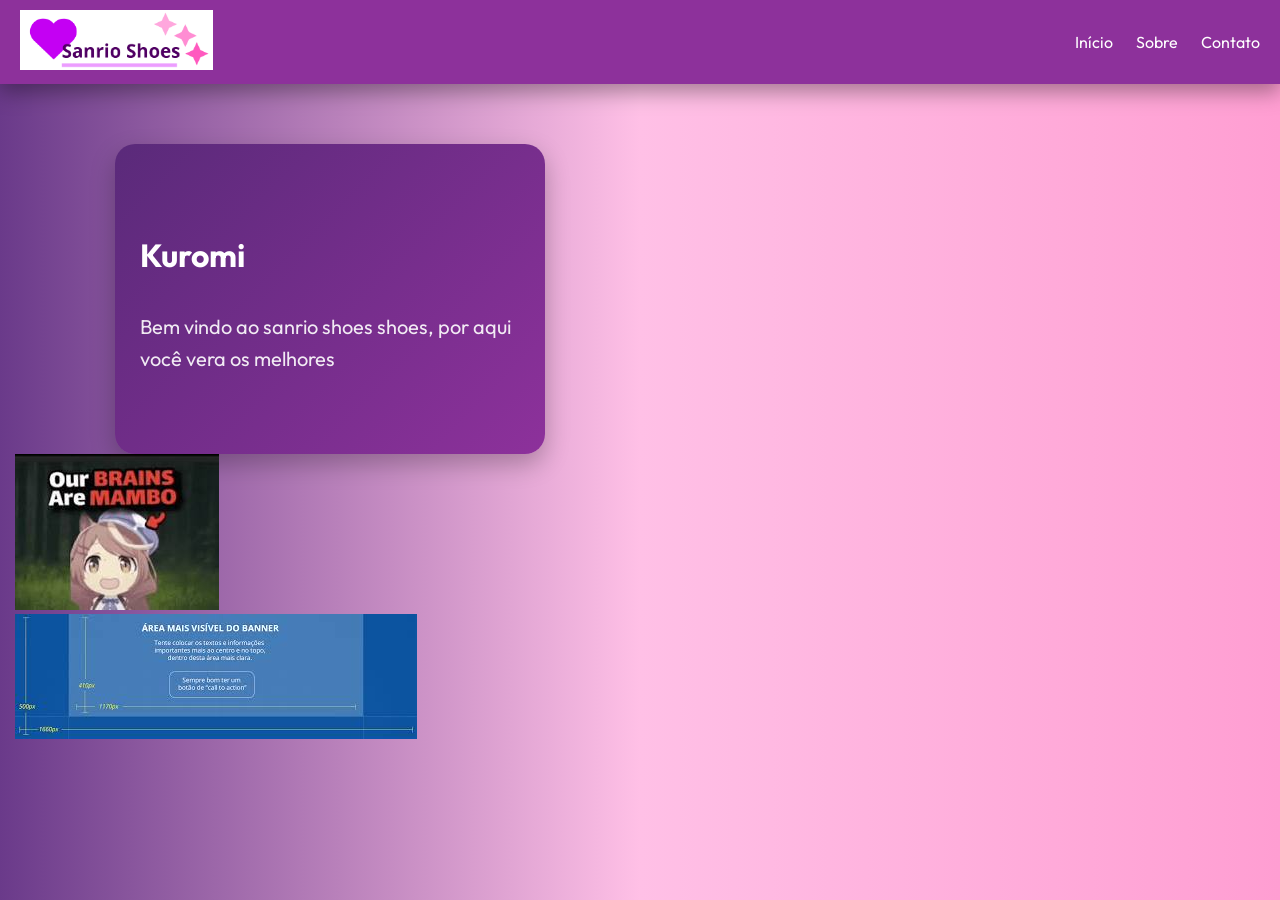
<file: site sapatos/index.html>
<!DOCTYPE html>
<html lang="pt-BR">
<head>
<meta charset="UTF-8">
<meta name="viewport" content="width=device-width, initial-scale=1.0">
<title>Sanrio Shoes</title>
<link rel="icon" type="image/png" href="logo sns.png">
<link rel="stylesheet" href="style.css">
<link href="https://fonts.googleapis.com/css2?family=Outfit:wght@300;400;600&family=UnifrakturCook&display=swap" rel="stylesheet">
</head>
<body>

<div class="navbar">
  <div class="logo">
    <img src="sasnrio.png" alt="Logo">
  </div>
  <div class="menu">
    <a href="Início">Início</a>
    <a href="Sobre">Sobre</a>
    <a href="Contato">Contato</a>
  </div>
</div>

<div class="bloco-imagem">

    <div class="texto esquerda"> 
      <h2>Kuromi</h2>
      <p>
        Bem vindo ao sanrio shoes shoes, por aqui você vera os melhores
      </p>
    </div>
<div class="carrossel">
  <div class="slides">
    <img src="download (2).jpg" alt="2">
    <img src="images (1).jpg" alt="1">
  </div>
</div>
<script src="js.js"></script>
</file>
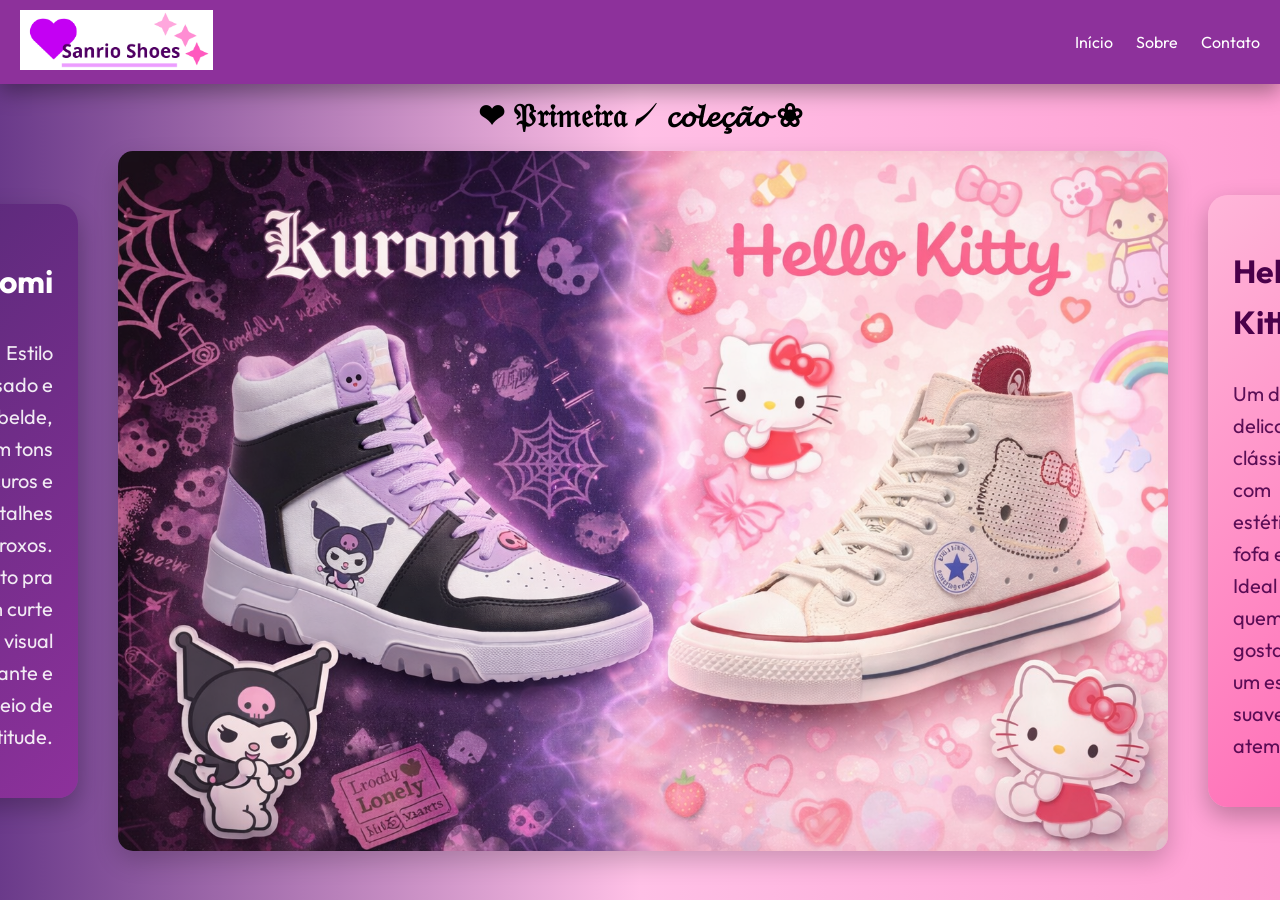
<file: KuromieHelloKitty/Menu/index.html>
<!DOCTYPE html>
<html lang="pt-BR">
<head>
<meta charset="UTF-8">
<meta name="viewport" content="width=device-width, initial-scale=1.0">
<title>Sanrio Shoes</title>
<link rel="icon" type="image/png" href="logo sns.png">
<link rel="stylesheet" href="style.css">
<link href="https://fonts.googleapis.com/css2?family=Outfit:wght@300;400;600&family=UnifrakturCook&display=swap" rel="stylesheet">
</head>
<body>

    <div class="navbar">
        <div class="logo">
            <img src="/KuromieHelloKitty/AllPics/sasnrio.png" alt="Logo">
        </div>
        <div class="menu">
            <a href="catalogo.html">Início</a>
            <a href="#">Sobre</a>
            <a href="#">Contato</a>
        </div>
    </div>

    <h1><strong>❤ 𝔓𝔯𝔦𝔪𝔢𝔦𝔯𝔞 / 𝓬𝓸𝓵𝓮𝓬̧𝓪̃𝓸 ❀</strong></h1>

    <div class="bloco-imagem">

        <div class="texto esquerda" onclick="location.href='Kuromi.html'">
            <h2>Kuromi</h2>
            <p>
            Estilo ousado e rebelde, com tons escuros e detalhes roxos.
            Perfeito pra quem curte um visual marcante e cheio de atitude.
            </p>
        </div>

        <div class="img-wrap">
            <a href="Kuromi.html" class="link-img esquerda-link"></a>
            <a href="Hello.html" class="link-img direita-link"></a>

            <img src="/KuromieHelloKitty/AllPics/ChatGPT Image 15 de abr. de 2026, 15_49_34.png" class="foto">

            <div class="overlay left"></div>
            <div class="overlay right"></div>
        </div>

        <div class="texto direita" onclick="location.href='Hello.html'">
            <h2>Hello Kitty</h2>
            <p>
            Um design delicado e clássico, com estética fofa e leve.
            Ideal pra quem gosta de um estilo suave e atemporal.
            </p>
        </div>

    </div>

</body>
</html>
</file>
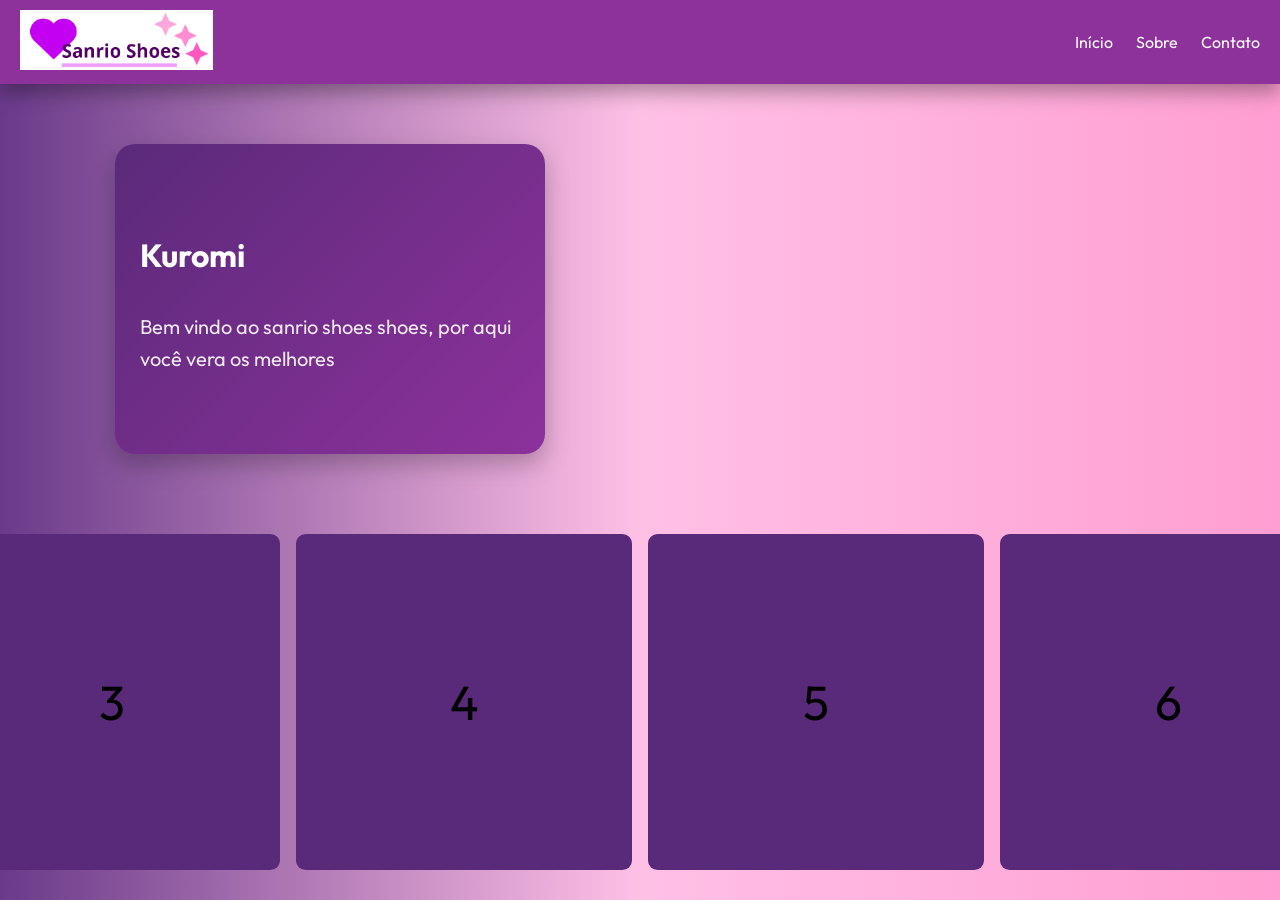
<file: site sapatos/site sapatos/index.html>
<!DOCTYPE html>
<html lang="pt-BR">
<head>
<meta charset="UTF-8">
<meta name="viewport" content="width=device-width, initial-scale=1.0">
<title>Sanrio Shoes</title>
<link rel="icon" type="image/png" href="logo sns.png">
<link rel="stylesheet" href="style.css">
<link href="https://fonts.googleapis.com/css2?family=Outfit:wght@300;400;600&family=UnifrakturCook&display=swap" rel="stylesheet">
</head>
<body>

<div class="navbar">
  <div class="logo">
    <img src="sasnrio.png" alt="Logo">
  </div>
  <div class="menu">
    <a href="Início">Início</a>
    <a href="Sobre">Sobre</a>
    <a href="Contato">Contato</a>
  </div>
</div>

<div class="bloco-imagem">

    <div class="texto esquerda"> 
      <h2>Kuromi</h2>
      <p>
        Bem vindo ao sanrio shoes shoes, por aqui você vera os melhores
      </p>
</div>
<br>
<br>
<br>
<br>
<div class="carouseul">
  <div class="group">
    <div class="card"><img src="images (1).jpg" alt="1"></div>
    <div class="card">2</div>
    <div class="card">3</div>
    <div class="card">4</div>
    <div class="card">5</div>
    <div class="card">6</div>
  </div>
</div>
</file>
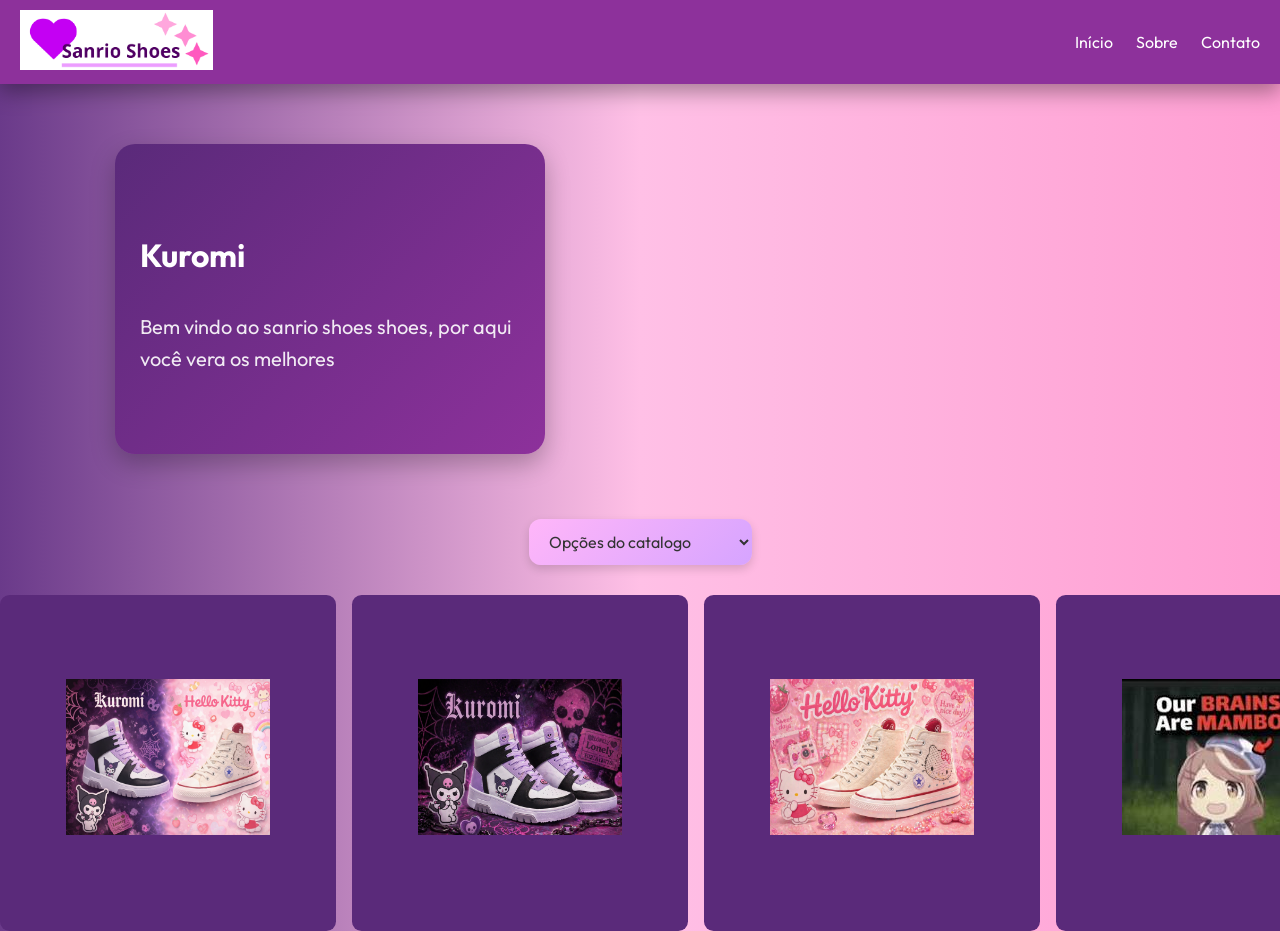
<file: KuromieHelloKitty/Menu/catalogo.html>
<!DOCTYPE html>
<html lang="pt-BR">
<head>
<meta charset="UTF-8">
<meta name="viewport" content="width=device-width, initial-scale=1.0">
<title>Sanrio Shoes</title>
<link rel="icon" type="image/png" href="logo sns.png">
<link rel="stylesheet" href="cat.css">
<link href="https://fonts.googleapis.com/css2?family=Outfit:wght@300;400;600&family=UnifrakturCook&display=swap" rel="stylesheet">
</head>
<body>

  <div class="navbar">
    <div class="logo">
      <img src="/KuromieHelloKitty/AllPics/sasnrio.png" alt="Logo">
    </div>
    <div class="menu">
      <a href="catalogo.html">Início</a>
      <a href="#">Sobre</a>
      <a href="#">Contato</a>
    </div>
  </div>
  <div class="posicao">
    <div class="bloco-imagem">
      <div class="texto esquerda"> 
        <h2>Kuromi</h2>
        <p>
          Bem vindo ao sanrio shoes shoes, por aqui você vera os melhores
        </p>
      </div>
    </div>
    <br>
    <div class="carretel">
      <select id="opicoes" onchange="redir(this.value)">
        <option>Opções do catalogo</option>
        <optgroup label="Coloções">
          <option value="index.html">Kuromi e HelloKitty</option>
          <option value="#">Keroppi e Cinnamoroll</option>
        </optgroup>
        <optgroup label="Sapatos">
          <option value="Kuromi.html">Tenis Kuromi</option>
          <option value="Hello.html">Tenis Kuromi</option>
        </optgroup>
        <optgroup label="Sandalia">
          <option value="#">Sandalia Keroppi</option>
          <option value="#">Sandalia Cinnamoroll</option>
        </optgroup>
      </select>
    </div>
  </div>



  <div class="carouseul">
    <div class="group">
      <div class="card"><img src="/KuromieHelloKitty/AllPics/ChatGPT Image 15 de abr. de 2026, 15_49_34.png" alt="Kuromi e HelloKitty" class="img-1"></div>
      <div class="card"><img src="/KuromieHelloKitty/AllPics/ChatGPT Image 22 de abr. de 2026, 15_38_09.png" alt="Kuromi" class="img-2"></div>
      <div class="card"><img src="/KuromieHelloKitty/AllPics/ChatGPT Image 22 de abr. de 2026, 15_38_14.png" alt="HelloKitty" class="img-3"></div>
      <div class="card"><img src="/KuromieHelloKitty/AllPics/download (2).jpg" alt="Keroppi e Cinnamoroll" class="img-4"></div>
      <div class="card"><img src="/KuromieHelloKitty/AllPics/download (2).jpg" alt="Keroppi" class="img-5"></div>
      <div class="card"><img src="/KuromieHelloKitty/AllPics/download (2).jpg" alt="Cinnamoroll" class="img-6"></div>
      <div class="card"><img src="/KuromieHelloKitty/AllPics/ChatGPT Image 15 de abr. de 2026, 15_49_34.png" alt="Kuromi e HelloKitty" class="img-1"></div>
      <div class="card"><img src="/KuromieHelloKitty/AllPics/ChatGPT Image 22 de abr. de 2026, 15_38_09.png" alt="Kuromi" class="img-2"></div>
      <div class="card"><img src="/KuromieHelloKitty/AllPics/ChatGPT Image 22 de abr. de 2026, 15_38_14.png" alt="HelloKitty" class="img-3"></div>
      <div class="card"><img src="/KuromieHelloKitty/AllPics/download (2).jpg" alt="Keroppi e Cinnamoroll" class="img-4"></div>
      <div class="card"><img src="/KuromieHelloKitty/AllPics/download (2).jpg" alt="Keroppi" class="img-5"></div>
      <div class="card"><img src="/KuromieHelloKitty/AllPics/download (2).jpg" alt="Cinnamoroll" class="img-6"></div>
    </div>
  </div>
</body>
<script>
  function redir(link) {
    if (link) {
      window.location.href = link;
    }
  }
</script>
</html>
</file>
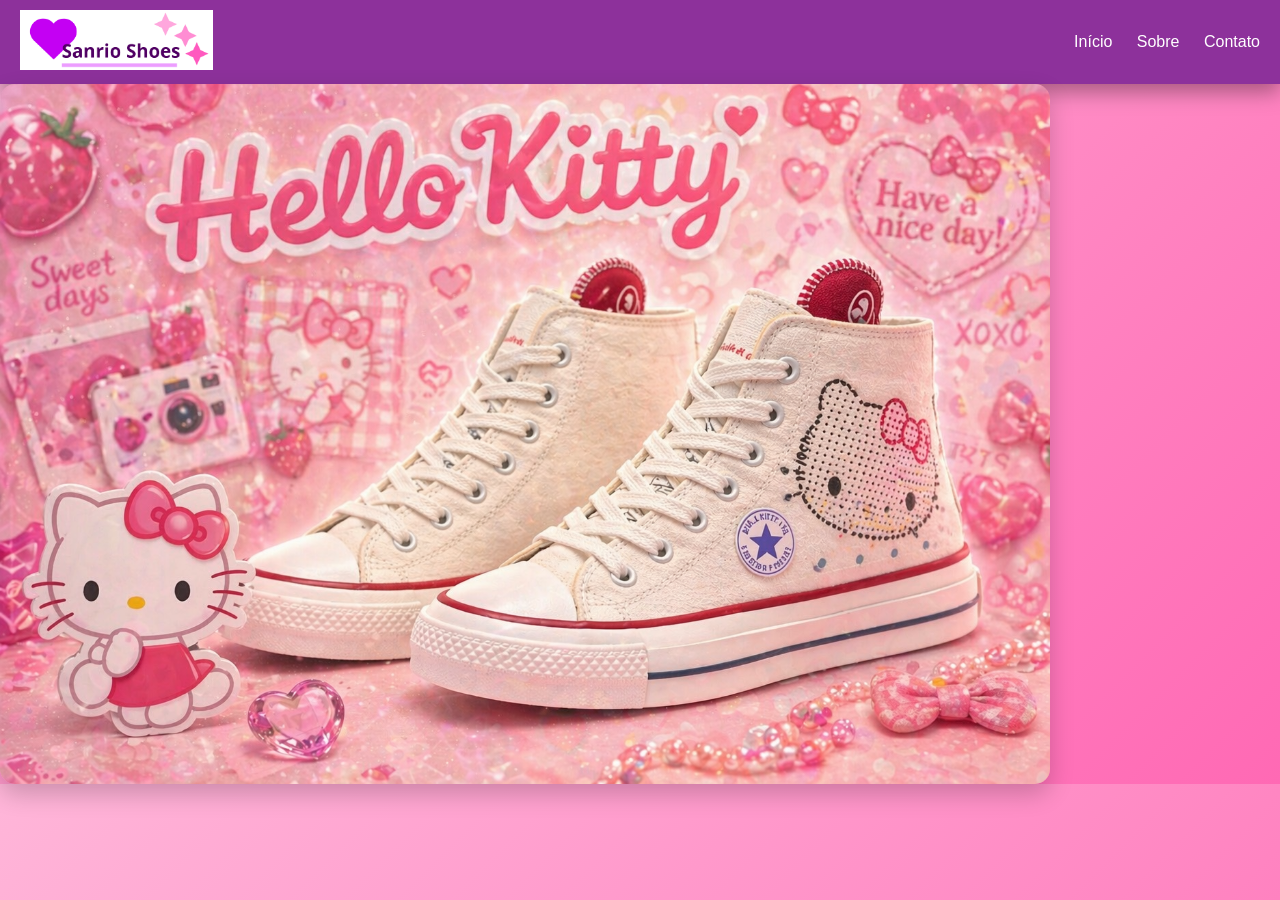
<file: KuromieHelloKitty/Menu/Hello.html>
<!DOCTYPE html>
<html lang="en">
<head>
    <meta charset="UTF-8">
    <meta name="viewport" content="width=device-width, initial-scale=1.0">
    <title>Document</title>
    <link rel="stylesheet" href="kitty.css">
</head>
<body>
    <div class="navbar">
        <div class="logo">
            <img src="/KuromieHelloKitty/AllPics/sasnrio.png" alt="Logo">
        </div>
        <div class="menu">
            <a href="catalogo.html">Início</a>
            <a href="#">Sobre</a>
            <a href="#">Contato</a>
        </div>
    </div>
    <img src="/KuromieHelloKitty/AllPics/ChatGPT Image 22 de abr. de 2026, 15_38_14.png" class="foto">
</body>
</html>
</file>
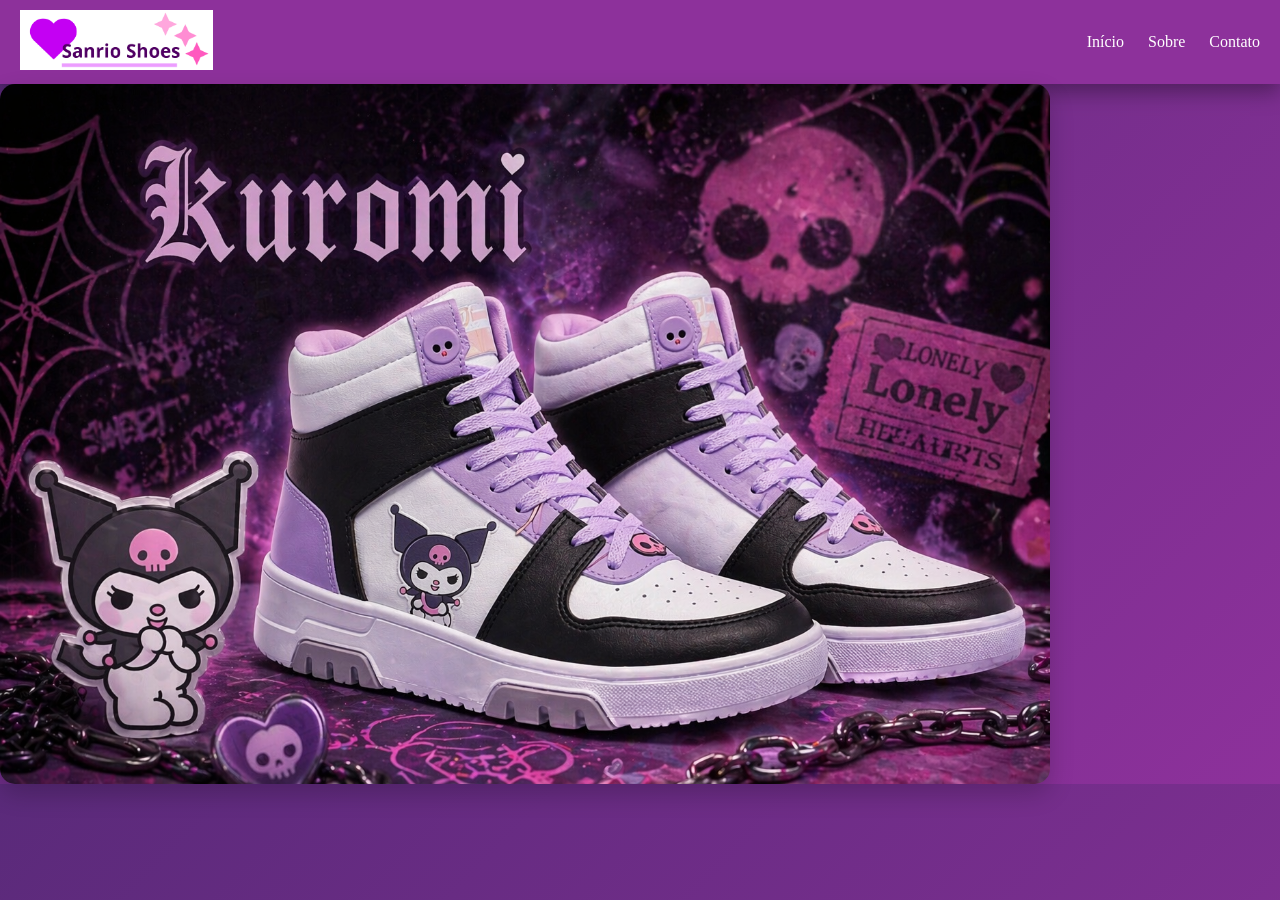
<file: KuromieHelloKitty/Menu/Kuromi.html>
<!DOCTYPE html>
<html lang="en">
<head>
    <meta charset="UTF-8">
    <meta name="viewport" content="width=device-width, initial-scale=1.0">
    <title>Document</title>
    <link rel="stylesheet" href="kuromi.css">
</head>
<body>
    <div class="navbar">
        <div class="logo">
            <img src="/KuromieHelloKitty/AllPics/sasnrio.png" alt="Logo">
        </div>
        <div class="menu">
            <a href="catalogo.html">Início</a>
            <a href="#">Sobre</a>
            <a href="#">Contato</a>
        </div>
    </div>
    <img src="/KuromieHelloKitty/AllPics/ChatGPT Image 22 de abr. de 2026, 15_38_09.png" class="foto">
</body>
</html>
</file>
<file: site sapatos/style.css>
body {
    margin: 0;
    font-family: 'Outfit', sans-serif;
    background: linear-gradient(
      to right,
      #6a3a8a 0%,
      #ffc0e6 50%,
      #ff9ed2 100%
    );
  }
  
  .navbar {
    display: flex;
    align-items: center;
    justify-content: space-between;
    background-color: #8d319b;
    padding: 10px 20px;
    box-shadow: 0 8px 20px rgba(0, 0, 0, 0.35);
  }
  
  .logo img {
    height: 60px;
  }
  
  .menu a {
    color: white;
    text-decoration: none;
    margin-left: 20px;
  }
  
  .menu a:hover {
    color: rgb(247, 171, 255);
  }
  
  h1 {
    font-family: 'UnifrakturCook', cursive;
    text-align: center;
    margin-top: 10px;
    margin-bottom: 10px;
  }
  
  .bloco-imagem {
    display: fixed;
    align-items: 10px;
    justify-content: center;
    gap: 4px;
    max-width: 400px;
    margin: 15px 15px;
  }
  
  .img-wrap {
    position: relative;
    width: 1050px;
  }
  
  .foto {
    width: 1050px;
    border-radius: 15px;
    box-shadow: 0 10px 25px rgba(0,0,0,0.2);
    display: block;
  }
  
  .overlay {
    position: absolute;
    top: 0;
    height: 100%;
    width: 50%;
    backdrop-filter: blur(0px);
    transition: 0.3s;
    pointer-events: none;
  }
  
  .overlay.left {
    left: 0;
    border-radius: 15px 0 0 15px;
  }
  
  .overlay.right {
    right: 0;
    border-radius: 0 15px 15px 0;
  }
  
  .texto {
    width: 380px;
    min-height: 260px;
    font-size: 20px;
    line-height: 1.6;
    padding: 25px;
    border-radius: 20px;
    box-shadow: 0 10px 25px rgba(0,0,0,0.25);
    display: flex;
    flex-direction: column;
    justify-content: center;
    transition: 0.3s;
    cursor: pointer;
  }
  
  .texto h2 {
    font-size: 32px;
    margin-bottom: 10px;
  }
  
  .texto p {
    opacity: 0.9;
  }
  
  .esquerda {
    margin-top: 60px;
    margin-left: 100px;
    text-align: left;
    background: linear-gradient(135deg, #5a2a7a, #8d319b);
    color: white;
  }
  
  .texto:hover {
    transform: scale(1.05);
    box-shadow: 0 15px 35px rgba(0,0,0,0.3);
  }
  
  .bloco-imagem:has(.esquerda:hover) .overlay.right {
    backdrop-filter: blur(6px);
  }
  
  .bloco-imagem:has(.esquerda:hover) .direita {
    opacity: 0.3;
    filter: blur(2px);
  }
  .carrossel-container {
    width: 100px;
    max-width: 100px;
    margin: auto;
    overflow: hidden; 
    position: relative;
  }
  
  .carrossel-slide {
    display: flex;
    width: 100%;
  
  }
  
  .carrossel-slide img {
    width: 100%;
    height: auto;
  }
</file>
<file: KuromieHelloKitty/Menu/style.css>
body {
  margin: 0;
  font-family: 'Outfit', sans-serif;
  background: linear-gradient(
    to right,
    #6a3a8a 0%,
    #ffc0e6 50%,
    #ff9ed2 100%
  );
}

.navbar {
  display: flex;
  align-items: center;
  justify-content: space-between;
  background-color: #8d319b;
  padding: 10px 20px;
  box-shadow: 0 8px 20px rgba(0, 0, 0, 0.35);
}

.logo img {
  height: 60px;
}

.menu a {
  color: white;
  text-decoration: none;
  margin-left: 20px;
}

.menu a:hover {
  color: rgb(247, 171, 255);
}

h1 {
  font-family: 'UnifrakturCook', cursive;
  text-align: center;
  margin-top: 10px;
  margin-bottom: 10px;
}

.bloco-imagem {
  display: flex;
  align-items: center;
  justify-content: center;
  gap: 40px;
  max-width: 1500px;
  margin: 15px auto;
}

.img-wrap {
  position: relative;
  width: 1050px;
}

.foto {
  width: 1050px;
  border-radius: 15px;
  box-shadow: 0 10px 25px rgba(0,0,0,0.2);
  display: block;
}

.overlay {
  position: absolute;
  top: 0;
  height: 100%;
  width: 50%;
  backdrop-filter: blur(0px);
  transition: 0.3s;
  pointer-events: none;
}

.overlay.left {
  left: 0;
  border-radius: 15px 0 0 15px;
}

.overlay.right {
  right: 0;
  border-radius: 0 15px 15px 0;
}

.texto {
  width: 380px;
  min-height: 260px;
  font-size: 20px;
  line-height: 1.6;
  padding: 25px;
  border-radius: 20px;
  box-shadow: 0 10px 25px rgba(0,0,0,0.25);
  display: flex;
  flex-direction: column;
  justify-content: center;
  transition: 0.3s;
  cursor: pointer;
}

.texto h2 {
  font-size: 32px;
  margin-bottom: 10px;
}

.texto p {
  opacity: 0.9;
}

.esquerda {
  text-align: right;
  background: linear-gradient(135deg, #5a2a7a, #8d319b);
  color: white;
}

.direita {
  text-align: left;
  background: linear-gradient(135deg, #ffb6d9, #ff69b4);
  color: #4a004a;
}

.texto:hover {
  transform: scale(1.05);
  box-shadow: 0 15px 35px rgba(0,0,0,0.3);
}

.link-img {
  position: absolute;
  top: 0;
  height: 100%;
  width: 50%;
  z-index: 3;
}

.esquerda-link {
  left: 0;
}

.direita-link {
  right: 0;
}

.bloco-imagem:has(.esquerda:hover) .overlay.right {
  backdrop-filter: blur(6px);
}

.bloco-imagem:has(.direita:hover) .overlay.left {
  backdrop-filter: blur(6px);
}

.bloco-imagem:has(.esquerda:hover) .direita {
  opacity: 0.3;
  filter: blur(2px);
}

.bloco-imagem:has(.direita:hover) .esquerda {
  opacity: 0.3;
  filter: blur(2px);
}
</file>
<file: site sapatos/site sapatos/style.css>
body {
    margin: 0;
    font-family: 'Outfit', sans-serif;
    background: linear-gradient(
      to right,
      #6a3a8a 0%,
      #ffc0e6 50%,
      #ff9ed2 100%
    );
  }
  
  .navbar {
    display: flex;
    align-items: center;
    justify-content: space-between;
    background-color: #8d319b;
    padding: 10px 20px;
    box-shadow: 0 8px 20px rgba(0, 0, 0, 0.35);
  }
  
  .logo img {
    height: 60px;
  }
  
  .menu a {
    color: white;
    text-decoration: none;
    margin-left: 20px;
  }
  
  .menu a:hover {
    color: rgb(247, 171, 255);
  }
  
  h1 {
    font-family: 'UnifrakturCook', cursive;
    text-align: center;
    margin-top: 10px;
    margin-bottom: 10px;
  }
  
  .bloco-imagem {
    display: fixed;
    align-items: 10px;
    justify-content: center;
    gap: 4px;
    max-width: 400px;
    margin: 15px 15px;
  }
  
  .img-wrap {
    position: relative;
    width: 1050px;
  }
  
  .foto {
    width: 1050px;
    border-radius: 15px;
    box-shadow: 0 10px 25px rgba(0,0,0,0.2);
    display: block;
  }
  
  .overlay {
    position: absolute;
    top: 0;
    height: 100%;
    width: 50%;
    backdrop-filter: blur(0px);
    transition: 0.3s;
    pointer-events: none;
  }
  
  .overlay.left {
    left: 0;
    border-radius: 15px 0 0 15px;
  }
  
  .overlay.right {
    right: 0;
    border-radius: 0 15px 15px 0;
  }
  
  .texto {
    width: 380px;
    min-height: 260px;
    font-size: 20px;
    line-height: 1.6;
    padding: 25px;
    border-radius: 20px;
    box-shadow: 0 10px 25px rgba(0,0,0,0.25);
    display: flex;
    flex-direction: column;
    justify-content: center;
    transition: 0.3s;
    cursor: pointer;
  }
  
  .texto h2 {
    font-size: 32px;
    margin-bottom: 10px;
  }
  
  .texto p {
    opacity: 0.9;
  }
  
  .esquerda {
    margin-top: 60px;
    margin-left: 100px;
    text-align: left;
    background: linear-gradient(135deg, #5a2a7a, #8d319b);
    color: white;
  }
  
  .texto:hover {
    transform: scale(1.05);
    box-shadow: 0 15px 35px rgba(0,0,0,0.3);
  }
  
  .bloco-imagem:has(.esquerda:hover) .overlay.right {
    backdrop-filter: blur(6px);
  }
  
  .bloco-imagem:has(.esquerda:hover) .direita {
    opacity: 0.3;
    filter: blur(2px);
  }

  .carousel{
    margin: 100px auto;
    width: 90%;
    border: 5px solid red;
    display: flex;
    overflow-x: auto;
  }
  .carousel::-webkit-scrollbar{
    display: none;
  }

  .group{
    display: flex;
    align-items: center;
    justify-content: center;
    gap: 1em;
    animation: spin 5s infinite linear;
    padding-right: 1em;
  }

  .card{
    flex: 0 0 5em;
    height: 5em;
    padding: 1em;
    background: #5a2a7a;
    font-size: 3rem;
    border-radius: .2em;
    text-align: center;
    align-content: center;
  }

  @keyframes spin {
    from {translate: 0;}
    to {translate: -100%;}
  }
</file>
<file: KuromieHelloKitty/Menu/cat.css>
body 
{
  margin: 0;
  font-family: 'Outfit', sans-serif;
  background: linear-gradient(
    to right,
    #6a3a8a 0%,
    #ffc0e6 50%,
    #ff9ed2 100%
  );
  overflow: hidden;
}
  
.navbar
{
  display: flex;
  align-items: center;
  justify-content: space-between;
  background-color: #8d319b;
  padding: 10px 20px;
  box-shadow: 0 8px 20px rgba(0, 0, 0, 0.35);
}

.logo img 
{
  height: 60px;
}

.menu a 
{
  color: white;
  text-decoration: none;
  margin-left: 20px;
}

.menu a:hover 
{
  color: rgb(247, 171, 255);
}

h1 
{
  font-family: 'UnifrakturCook', cursive;
  text-align: center;
  margin-top: 10px;
  margin-bottom: 10px;
}

.bloco-imagem 
{
  display: fixed;
  align-items: 10px;
  justify-content: center;
  gap: 4px;
  max-width: 400px;
  margin: 15px 15px;
}

.img-wrap 
{
  position: relative;
  width: 1050px;
}

.foto 
{
  width: 1050px;
  border-radius: 15px;
  box-shadow: 0 10px 25px rgba(0,0,0,0.2);
  display: block;
}

.overlay 
{
  position: absolute;
  top: 0;
  height: 100%;
  width: 50%;
  backdrop-filter: blur(0px);
  transition: 0.3s;
  pointer-events: none;
}

.overlay.left 
{
  left: 0;
  border-radius: 15px 0 0 15px;
}

.overlay.right 
{
  right: 0;
  border-radius: 0 15px 15px 0;
}

.texto 
{
  width: 380px;
  min-height: 260px;
  font-size: 20px;
  line-height: 1.6;
  padding: 25px;
  border-radius: 20px;
  box-shadow: 0 10px 25px rgba(0,0,0,0.25);
  display: flex;
  flex-direction: column;
  justify-content: center;
  transition: 0.3s;
  cursor: pointer;
}

.texto h2 
{
  font-size: 32px;
  margin-bottom: 10px;
}

.texto p 
{
  opacity: 0.9;
}

.esquerda 
{
  margin-top: 60px;
  margin-left: 100px;
  text-align: left;
  background: linear-gradient(135deg, #5a2a7a, #8d319b);
  color: white;
}

.texto:hover 
{
  transform: scale(1.05);
  box-shadow: 0 15px 35px rgba(0,0,0,0.3);
}

.bloco-imagem:has(.esquerda:hover) .overlay.right 
{
  backdrop-filter: blur(6px);
}

.bloco-imagem:has(.esquerda:hover) .direita 
{
  opacity: 0.3;
  filter: blur(2px);
}

.carousel
{
  margin: 100px auto;
  width: 90%;
  border: 5px solid red;
  display: flex;
  overflow: hidden;
}
.carousel::-webkit-scrollbar
{
  display: none;
}

.group 
{
display: flex;
gap: 1em;
animation: spin 10s linear infinite;
width: max-content;
}


.card
{
  flex: 0 0 5em;
  height: 5em;
  padding: 1em;
  background: #5a2a7a;
  font-size: 3rem;
  border-radius: .2em;
  text-align: center;
  align-content: center;
}

@keyframes spin 
{
  from { transform: translateX(0); }
  to { transform: translateX(-50%); }
}

.posicao
{
  display: inline;
}

.img-1
{
  height: 156px;
  width: 204px;
}

.img-2
{
  height: 156px;
  width: 204px;
}

.img-3
{
  height: 156px;
  width: 204px;
}

.img-4
{
  height: 156px;
  width: 204px;
}

.img-5
{
  height: 156px;
  width: 204px;
}

.img-6
{
  height: 156px;
  width: 204px;
}

.carretel {
  display: flex;
  justify-content: center;
  margin: 30px 0;
}

#opicoes {
  padding: 12px 16px;
  font-size: 16px;
  border-radius: 12px;
  border: none;
  outline: none;
  background: linear-gradient(135deg, #ffb6f9, #d6a4ff);
  color: #333;
  font-family: 'Outfit', sans-serif;
  cursor: pointer;
  box-shadow: 0 4px 10px rgba(0,0,0,0.15);
  transition: all 0.3s ease;
}

#opicoes:hover {
  transform: scale(1.05);
}

#opicoes:focus {
  box-shadow: 0 0 0 3px #ff9cf3;
}
</file>
<file: KuromieHelloKitty/Menu/kitty.css>
body{
    margin: 0;
    font-family: 'Outfit', sans-serif;
    background: linear-gradient(135deg, #ffb6d9, #ff69b4);
    
}

.navbar {
  display: flex;
  align-items: center;
  justify-content: space-between;
  background-color: #8d319b;
  padding: 10px 20px;
  box-shadow: 0 8px 20px rgba(0, 0, 0, 0.35);
}

.logo img {
  height: 60px;
}


.menu a {
  color: white;
  text-decoration: none;
  margin-left: 20px;
}

.menu a:hover {
  color: rgb(247, 171, 255);
}


.foto 
{
  width: 1050px;
  border-radius: 15px;
  box-shadow: 0 10px 25px rgba(0,0,0,0.2);
  display: block;
}

h1 
{
  font-family: 'UnifrakturCook', cursive;
  text-align: center;
  margin-top: 10px;
  margin-bottom: 10px;
}
</file>
<file: KuromieHelloKitty/Menu/kuromi.css>
body{
    margin: 0;
    background: linear-gradient(135deg, #5a2a7a, #8d319b);
}

.navbar {
  display: flex;
  align-items: center;
  justify-content: space-between;
  background-color: #8d319b;
  padding: 10px 20px;
  box-shadow: 0 8px 20px rgba(0, 0, 0, 0.35);
}

.logo img {
  height: 60px;
}

.menu a {
  color: white;
  text-decoration: none;
  margin-left: 20px;
}

.menu a:hover {
  color: rgb(247, 171, 255);
}


.foto {
    width: 1050px;
    border-radius: 15px;
    box-shadow: 0 10px 25px rgba(0,0,0,0.2);
    display: block;
  }
</file>
